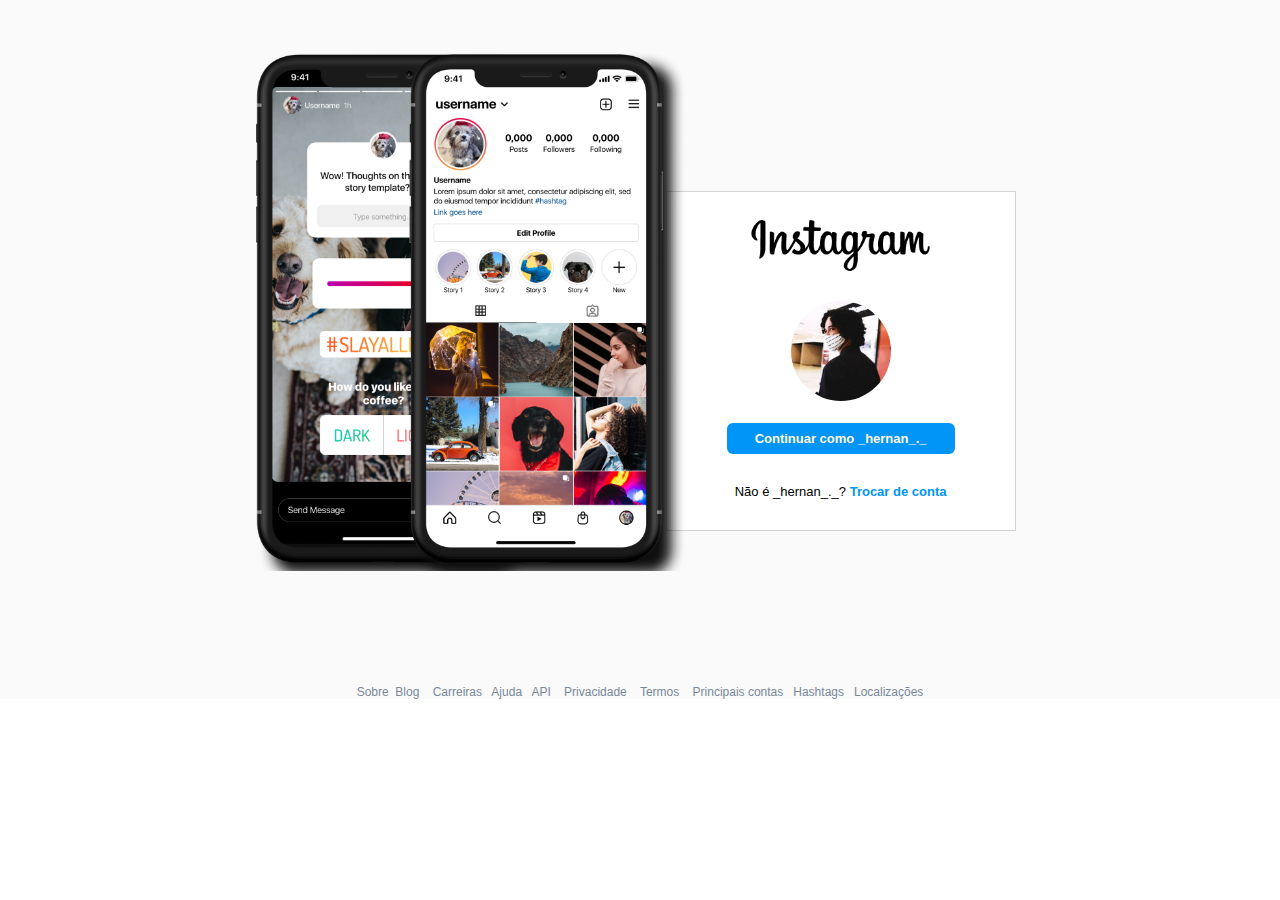
<file: index.html>
<!DOCTYPE html>
<html lang="en">

<head>
    <meta charset="UTF-8">
    <meta http-equiv="X-UA-Compatible" content="IE=edge">
    <meta name="viewport" content="width=device-width, initial-scale=1.0">
    <link rel="stylesheet" href="styles.css" >
    <link rel="icon" type="imagem/png" href="/ig.ico">
    <title>Instagram</title>
</head>

<body>
    <div class=home>
        <div class=insta-smartphone>
            <img src="/instagram-celular.png">
        </div>
        <div class=menu>
            <div class=insta-photo>
                <img src="/Instagram_logo.png">
            </div>
            <div class=profile-picture>
                <img src="/foto-perfil.jpg">
            </div>
            <div class=botoes>
                <div class=login>
                    <p>Continuar como _hernan_._</p>
                </div>
                <div class=logout>
                    <p>Não é _hernan_._? <a href=#><b>Trocar de conta</b></a></p>
                </div>
            </div>
        </div>
        <div class=rodape>
            <pre>Sobre  Blog    Carreiras   Ajuda   API    Privacidade    Termos    Principais contas   Hashtags   Localizações</pre>
        </div>
    </div>
</body>

</html>
</file>
<file: styles.css>
* {
    border: 0px;
    margin: 0px;
    box-sizing: border-box;
    font-family: sans-serif;
    text-decoration: none;
}
a { color: #0095f6 }

.home {
    background-color: #FAFAFA;
    align-items: center;
    height: 100%;
}
.insta-smartphone img{
    height: 520px;
    margin-left: 20%;
    margin-top: 4%;
}
.menu {
    text-align: center;
    align-items: center;
    background-color: white;
    border: 1px lightgrey solid;
    width: 350px;
    height: 340px;
    margin-top: -30%;
    margin-left: 52%;
}
.insta-photo img{
    margin-top: 17px;
    margin-bottom:  10px;
    align-items: center;
    height: 68px;
}
.profile-picture img{
    height: 100px;
    border-radius: 60%;
    margin: 10px;
    margin-bottom: 18px;
}
.login{ 
    padding: 8px;
    border-radius: 6px;
    background-color: #0095f6 ;
    color: cornsilk;
    font-family: sans-serif;
    font-size: 13px;
    margin: 60px;
    margin-top: 0;
    margin-bottom: 20px;
    font-weight: bold;
}
.logout{

    font-family: sans-serif;
    font-size: 13px;
    margin: 30px;
}
.rodape{
    margin-top: 12%;
    margin-bottom: 5% ;
    text-align: center;
    color: lightslategray;
    font-size: 12px;
}
</file>
